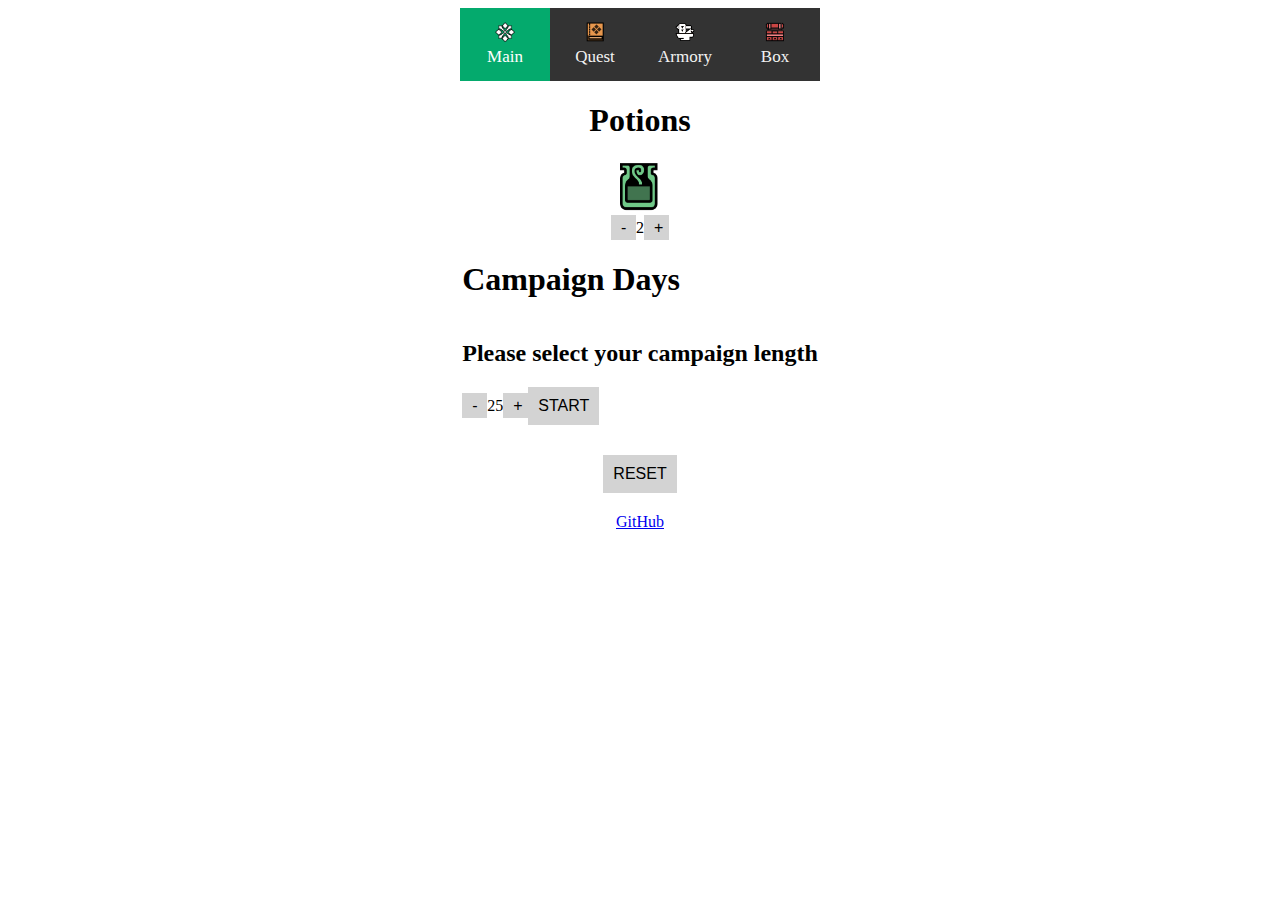
<file: index.html>
<!DOCTYPE html>
<html lang="en-US" dir="ltr">
	<head>
		<meta charset="UTF-8">
		<meta name="viewport" content="width=device-width, initial-scale=1.0, maximum-scale=1.0, user-scalable=0">
		<title>MHWBG Companion</title>
		<link rel="canonical" href="https://redbo0n.github.io/mhwbg-comp/">
		<link rel="stylesheet" href="./css/mhwbg.css">
		<link rel="manifest" href="./manifest.json">
	</head>
	<body>
		<div class="topnav">
			<a class="active" href="./index.html"><img src="./data/icons/main.png" width="20" height="20"><span>Main</span></a>
			<a href="./html/quest.html"><img src="./data/icons/quest.png" width="20" height="20"><span>Quest</span></a>
			<a href="./html/armory.html"><img src="./data/icons/forge.png" width="20" height="20"><span>Armory</span></a>
			<a href="./html/inventory.html"><img src="./data/icons/inventory.png" width="20" height="20"><span>Box</span></a>
		</div>
		<div>
			<h1>Potions</h1>
			<div>
				<img src="./data/icons/potion.png" width="50" height="50">
			</div>
			<div>
				<button class="calc" type="button" onclick="sub_one('potions')">-</button>
				<span class="potions" name="potions" id="potions">2</span>
				<button class="calc" type="button" onclick="add_one('potions', 3)">+</button>
			</div>
		</div>
		<div>
			<h1>Campaign Days</h1>
			<div id="day-selector">
				<h2>Please select your campaign length</h2>
				<button class="calc" type="button" onclick="sub_one('days')">-</button>
				<span name="days" id="days">25</span>
				<button class="calc" type="button" onclick="add_one('days')">+</button>
				<button type="button" onclick="start_campaign()">START</button>
			</div>
			<div id="selected-days" style="display:none">
				<h2>You have <span name="days" id=days>25</span> left</h2>
			</div>
		</div>
		<button class="reset" type="button" onclick="reset_data()">RESET</button>
	</body>
	<footer>
		<a href="https://github.com/reDBo0n/mhwbg-comp" target="_blank" rel="noopener noreferrer">GitHub</a>
	</footer>
	<script src="./js/common.js"></script>
	<script src="./js/main.js"></script>
</html>
</file>
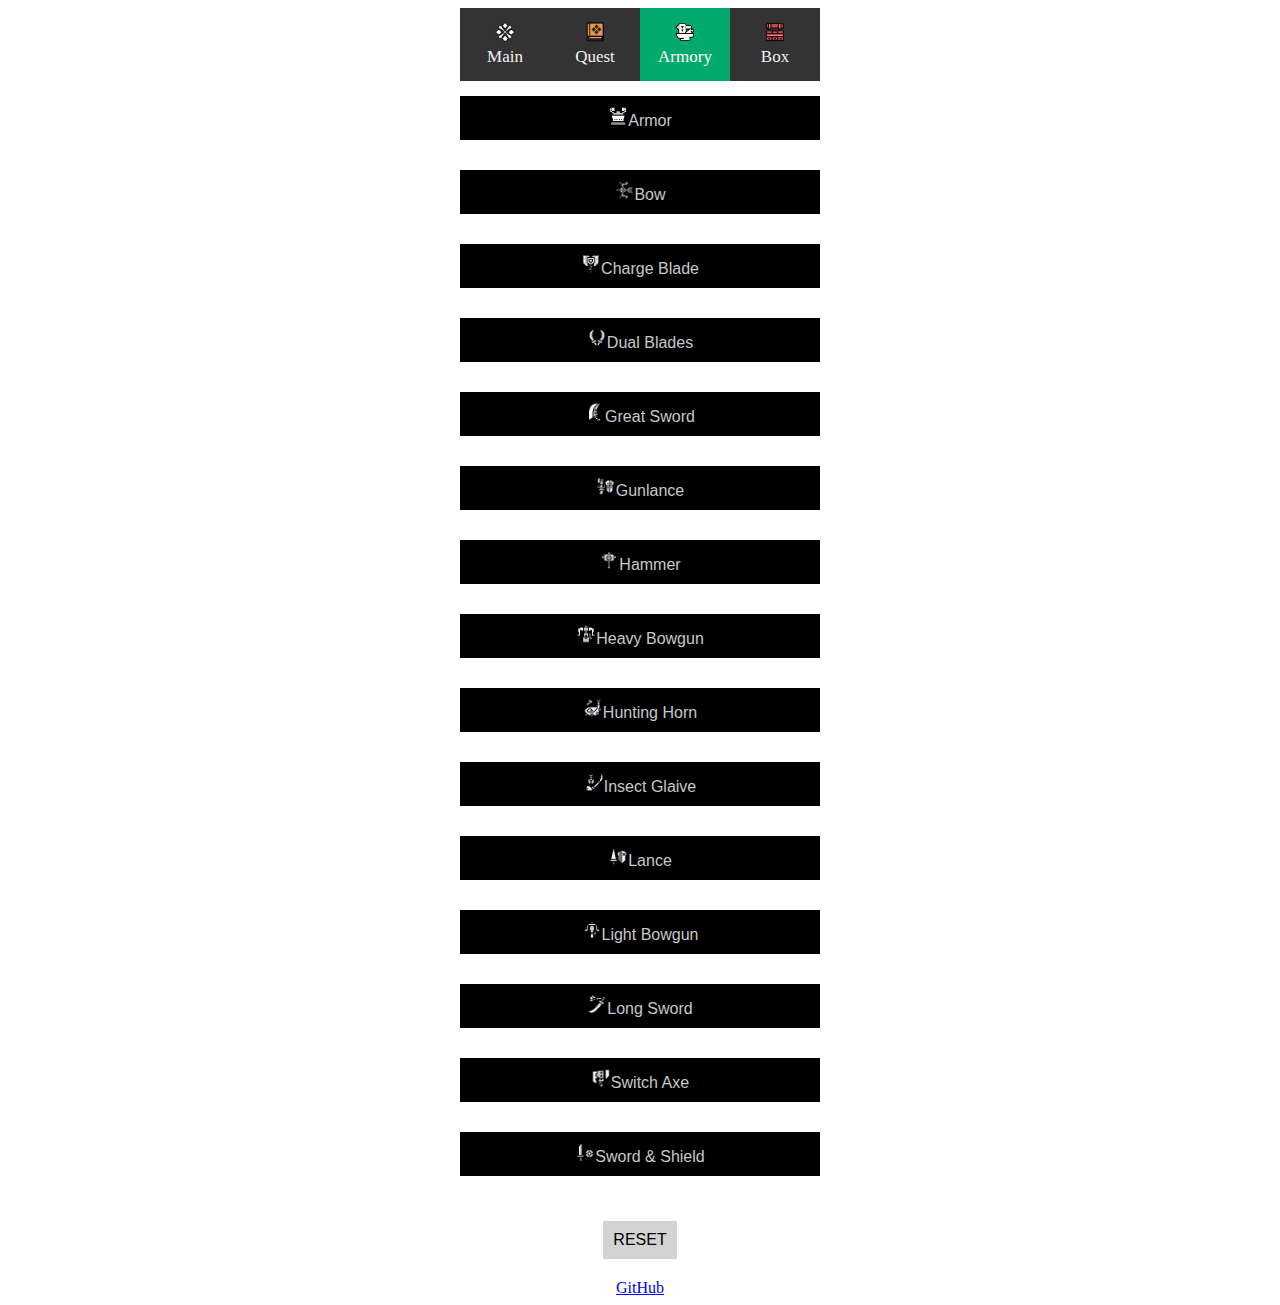
<file: html/armory.html>
<!DOCTYPE html>
<html lang="en-US" dir="ltr">
	<head>
		<meta charset="UTF-8">
		<meta name="viewport" content="width=device-width, initiali-scale=1.0, maximum-scale=1.0, user-scalable=0">
		<title>MHWBG Companion</title>
		<link rel="stylesheet" href="../css/mhwbg.css">
		<link rel="manifest" href="./manifest.json">
	</head>
	<body>
		<div class="topnav">
			<a href="../index.html"><img src="../data/icons/main.png" width="20" height="20"><span>Main</span></a>
			<a href="./quest.html"><img src="../data/icons/quest.png" width="20" height="20"><span>Quest</span></a>
			<a class="active" href="./armory.html"><img src="../data/icons/forge.png" width="20" height="20"><span>Armory</span></a>
			<a href="./inventory.html"><img src="../data/icons/inventory.png" width="20" height="20"><span>Box</span></a>
		</div>
		<button class="tab" type="button" onclick="toggle_me('armor')"><img src="../data/icons/armor.png" width="20" height="20">Armor</button>
		<div class="list" id="armor" style="display:none">
		</div>
		<button class="tab" type="button" onclick="toggle_me('bow')"><img src="../data/icons/white-bow.png" width="20" height="20">Bow</button>
		<div class="list" id="bow" style="display:none">

		</div>
		<button class="tab" type="button" onclick="toggle_me('charge-blade')"><img src="../data/icons/white-charge-blade.png" width="20" height="20">Charge Blade</button>
		<div class="list" id="charge-blade" style="display:none">

		</div>
		<button class="tab" type="button" onclick="toggle_me('dual-blades')"><img src="../data/icons/white-dual-blades.png" width="20" height="20">Dual Blades</button>
		<div class="list" id="dual-blades" style="display:none">

		</div>
		<button class="tab" type="button" onclick="toggle_me('great-sword')"><img src="../data/icons/white-great-sword.png" width="20" height="20">Great Sword</button>
		<div class="list" id="great-sword" style="display:none">

		</div>
		<button class="tab" type="button" onclick="toggle_me('gunlance')"><img src="../data/icons/white-gunlance.png" width="20" height="20">Gunlance</button>
		<div class="list" id="gunlance" style="display:none">

		</div>
		<button class="tab" type="button" onclick="toggle_me('hammer')"><img src="../data/icons/white-hammer.png" width="20" height="20">Hammer</button>
		<div class="list" id="hammer" style="display:none">

		</div>
		<button class="tab" type="button" onclick="toggle_me('heavy-bowgun')"><img src="../data/icons/white-heavy-bowgun.png" width="20" height="20">Heavy Bowgun</button>
		<div class="list" id="heavy-bowgun" style="display:none">

		</div>
		<button class="tab" type="button" onclick="toggle_me('hunting-horn')"><img src="../data/icons/white-hunting-horn.png" width="20" height="20">Hunting Horn</button>
		<div class="list" id="hunting-horn" style="display:none">

		</div>
		<button class="tab" type="button" onclick="toggle_me('insect-glaive')"><img src="../data/icons/white-insect-glaive.png" width="20" height="20">Insect Glaive</button>
		<div class="list" id="insect-glaive" style="display:none">

		</div>
		<button class="tab" type="button" onclick="toggle_me('lance')"><img src="../data/icons/white-lance.png" width="20" height="20">Lance</button>
		<div class="list" id="lance" style="display:none">

		</div>
		<button class="tab" type="button" onclick="toggle_me('light-bowgun')"><img src="../data/icons/white-light-bowgun.png" width="20" height="20">Light Bowgun</button>
		<div class="list" id="light-bowgun" style="display:none">

		</div>
		<button class="tab" type="button" onclick="toggle_me('long-sword')"><img src="../data/icons/white-long-sword.png" width="20" height="20">Long Sword</button>
		<div class="list" id="long-sword" style="display:none">

		</div>
		<button class="tab" type="button" onclick="toggle_me('switch-axe')"><img src="../data/icons/white-switch-axe.png" width="20" height="20">Switch Axe</button>
		<div class="list" id="switch-axe" style="display:none">

		</div>
		<button class="tab" type="button" onclick="toggle_me('sword-shield')"><img src="../data/icons/white-sword-shield.png" width="20" height="20">Sword & Shield</button>
		<div class="list" id="sword-shield" style="display:none">

		</div>
		<button class="reset" type="button" onclick="reset_data()">RESET</button>
	</body>
	<footer>
		<a href="https://github.com/reDBo0n/mhwbg-comp" target="_blank" rel="noopener noreferrer">GitHub</a>
	</footer>
	<script src="../js/common.js"></script>
	<script src="../js/armory.js"></script>
</html>
</file>
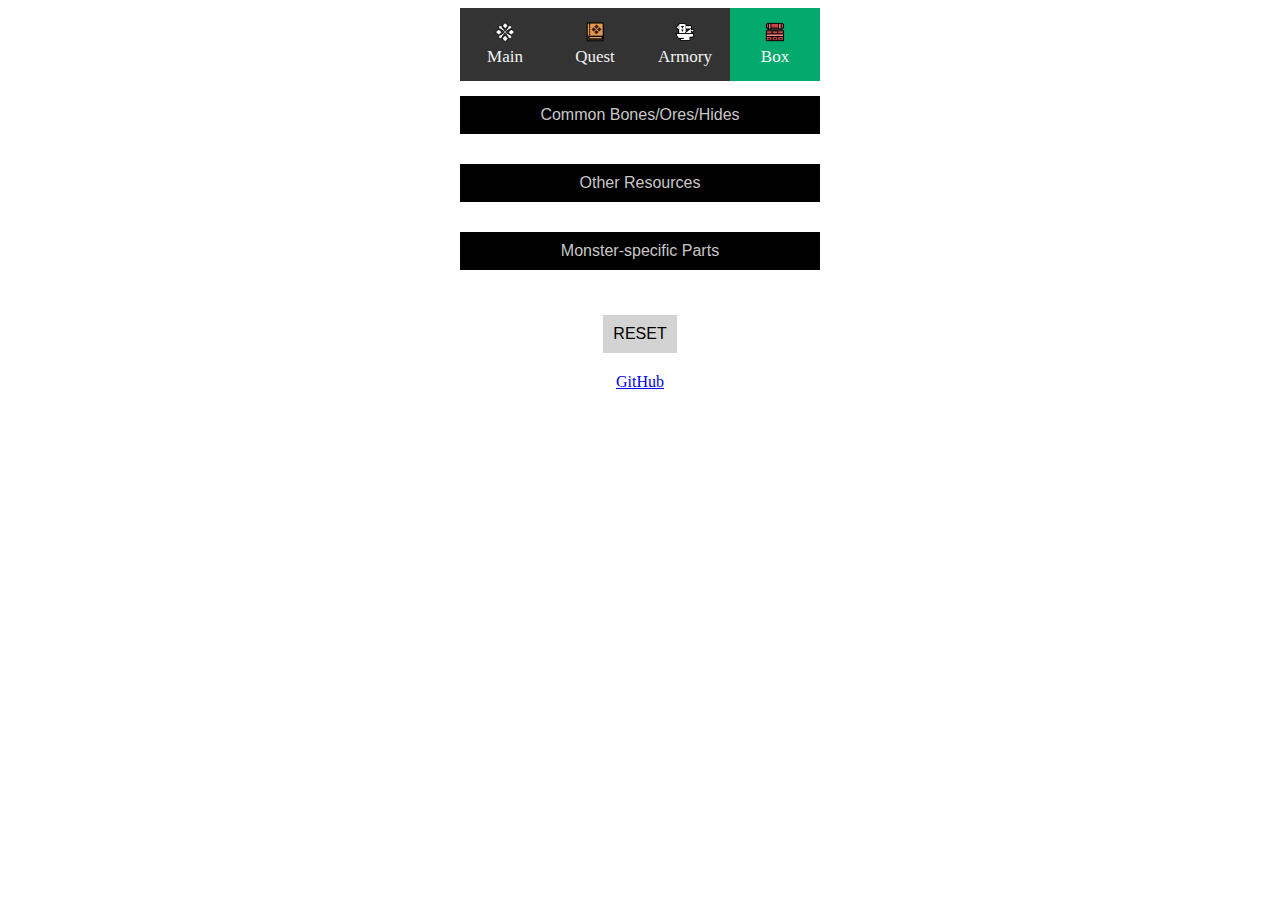
<file: html/inventory.html>
<!DOCTYPE html>
<html lang="en-US" dir="ltr">
	<head>
		<meta charset="UTF-8">
		<meta name="viewport" content="width=device-width, initiali-scale=1.0, maximum-scale=1.0, user-scalable=0">
		<title>MHWBG Companion</title>
		<link rel="stylesheet" href="../css/mhwbg.css">
		<link rel="manifest" href="./manifest.json">
	</head>
	<body>
		<div class="topnav">
			<a href="../index.html"><img src="../data/icons/main.png" width="20" height="20"><span>Main</span></a>
			<a href="./quest.html"><img src="../data/icons/quest.png" width="20" height="20"><span>Quest</span></a>
			<a href="./armory.html"><img src="../data/icons/forge.png" width="20" height="20"><span>Armory</span></a>
			<a class="active" href="./inventory.html"><img src="../data/icons/inventory.png" width="20" height="20"><span>Box</span></a>
		</div>
		<button class="tab" type="button" onclick="toggle_me('commons')">Common Bones/Ores/Hides</button>
		<div class="list" id="commons" style="display:none">

		</div>
		<button class="tab" type="button" onclick="toggle_me('others')">Other Resources</button>
		<div class="list" id="others" style="display:none">

		</div>
		<button class="tab" type="button" onclick="toggle_me('monsters')">Monster-specific Parts</button>
		<div class="list" id="monsters" style="display:none">
			
		</div>
		<button class="reset" type="button" onclick="reset_data()">RESET</button>
	</body>
	<footer>
		<a href="https://github.com/reDBo0n/mhwbg-comp" target="_blank" rel="noopener noreferrer">GitHub</a>
	</footer>
	<script src="../js/inventory.js"></script>
	<script src="../js/common.js"></script>
</html>
</file>
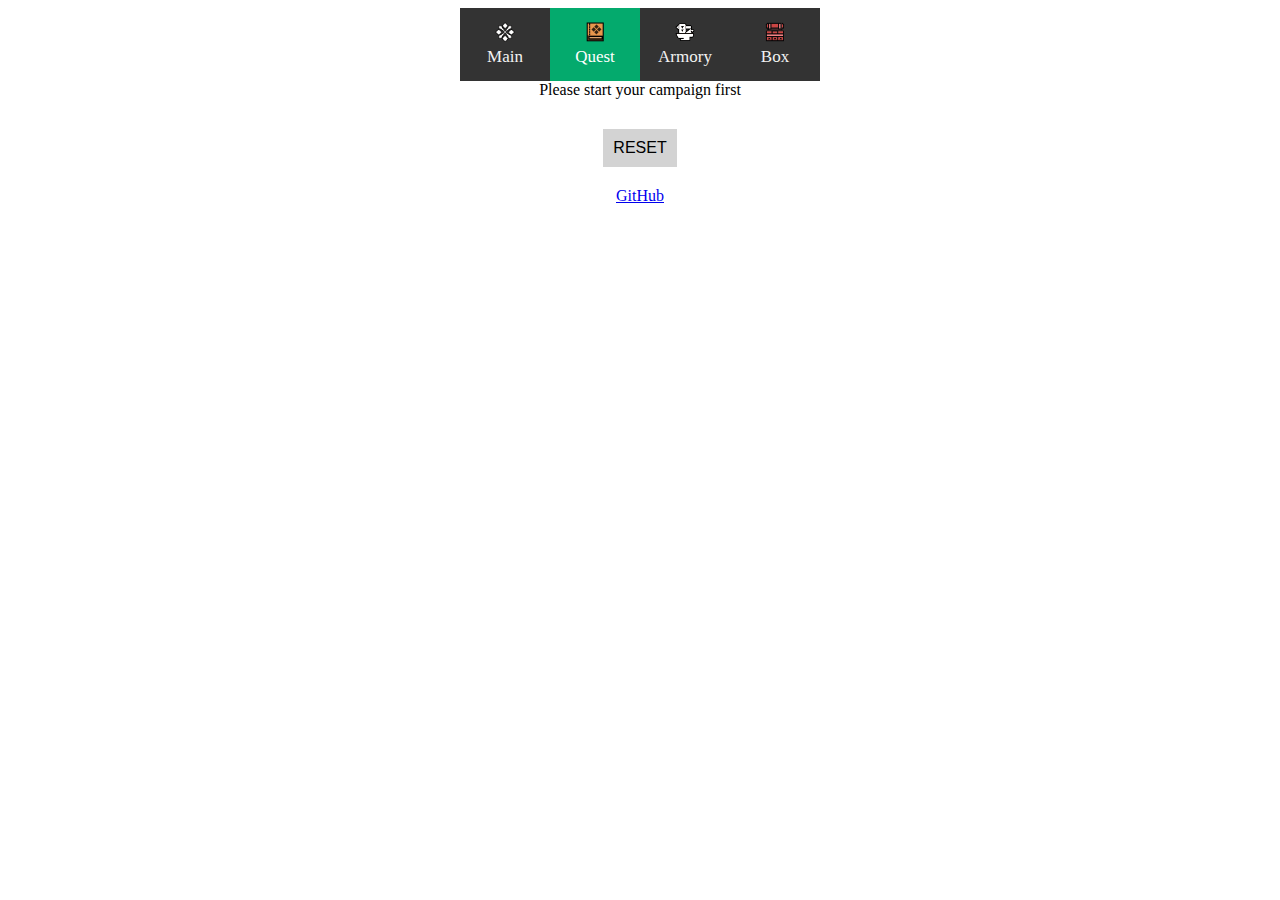
<file: html/quest.html>
<!DOCTYPE html>
<html lang="en-US" dir="ltr">
	<head>
		<meta charset="UTF-8">
		<meta name="viewport" content="width=device-width, initiali-scale=1.0, maximum-scale=1.0, user-scalable=0">
		<title>MHWBG Companion</title>
		<link rel="stylesheet" href="../css/mhwbg.css">
		<link rel="manifest" href="./manifest.json">
	</head>
	<body>
		<div class="topnav">
			<a href="../index.html"><img src="../data/icons/main.png" width="20" height="20"><span>Main</span></a>
			<a class="active" href="./quest.html"><img src="../data/icons/quest.png" width="20" height="20"><span>Quest</span></a>
			<a href="./armory.html"><img src="../data/icons/forge.png" width="20" height="20"><span>Armory</span></a>
			<a href="./inventory.html"><img src="../data/icons/inventory.png" width="20" height="20"><span>Box</span></a>
		</div>
		<div class="list" id="quests">

		</div>
		<button class="reset" type="button" onclick="reset_data()">RESET</button>
	</body>
	<footer>
		<a href="https://github.com/reDBo0n/mhwbg-comp" target="_blank" rel="noopener noreferrer">GitHub</a>
	</footer>
	<script src="../js/quest.js"></script>
	<script src="../js/common.js"></script>
</html>
</file>
<file: css/mhwbg.css>
body {
	display:			grid;
	place-items:		center;
}

button {
	background-color:	lightgray;
	border:				none;
	padding:			10px 10px;
	text-align:			center;
	text-decoration:	none;
	display:			inline-block;
	font-size:			16px;
	align-items:		center;
}

.topnav {
	background-color:	#333;
	overflow:			hidden;
}

.topnav a {
	float:				left;
	color:				#f2f2f2;
	text-align:			center;
	padding:			14px 16px;
	text-decoration:	none;
	font-size:			17px;
	width:				58px;
}

.topnav a:hover {
	background-color:	#ddd;
	color:				black;
}

.topnav a.active {
	background-color:	#04aa6d;
	color:				white;
}

.topnav span::before {
	content: 			"\a";
	white-space:		pre;
}

footer {
	margin-top:			20px;
}

button.reset {
	margin-top:			30px;
}

.list {
	display:			inline-flex;
	flex-direction:		row;
	flex-wrap:			wrap;
	align-items:		center;
	justify-content:	center;
	row-gap:			20px;
	width:				360px;
}

.list label {
	flex-basis:			33.333333%;
}

button.tab {
	margin-top:			15px;
	margin-bottom: 		15px;
	width: 				360px;
	color:				rgb(200, 200, 200);
	background-color:	black;
}

button.tab:hover {
	color:				whitesmoke;
	background-color: 	seagreen;
}

button.calc {
	width:				25px;
	height:				25px;
	line-height: 		5px;
}

div {
	display: 			table;
	margin: 			0 auto;
}

label {
	display: 			table;
	margin:				0 auto;
}

label {
	text-align: 		center;
}

div.calc {
	text-align: 		initial;
}
</file>
